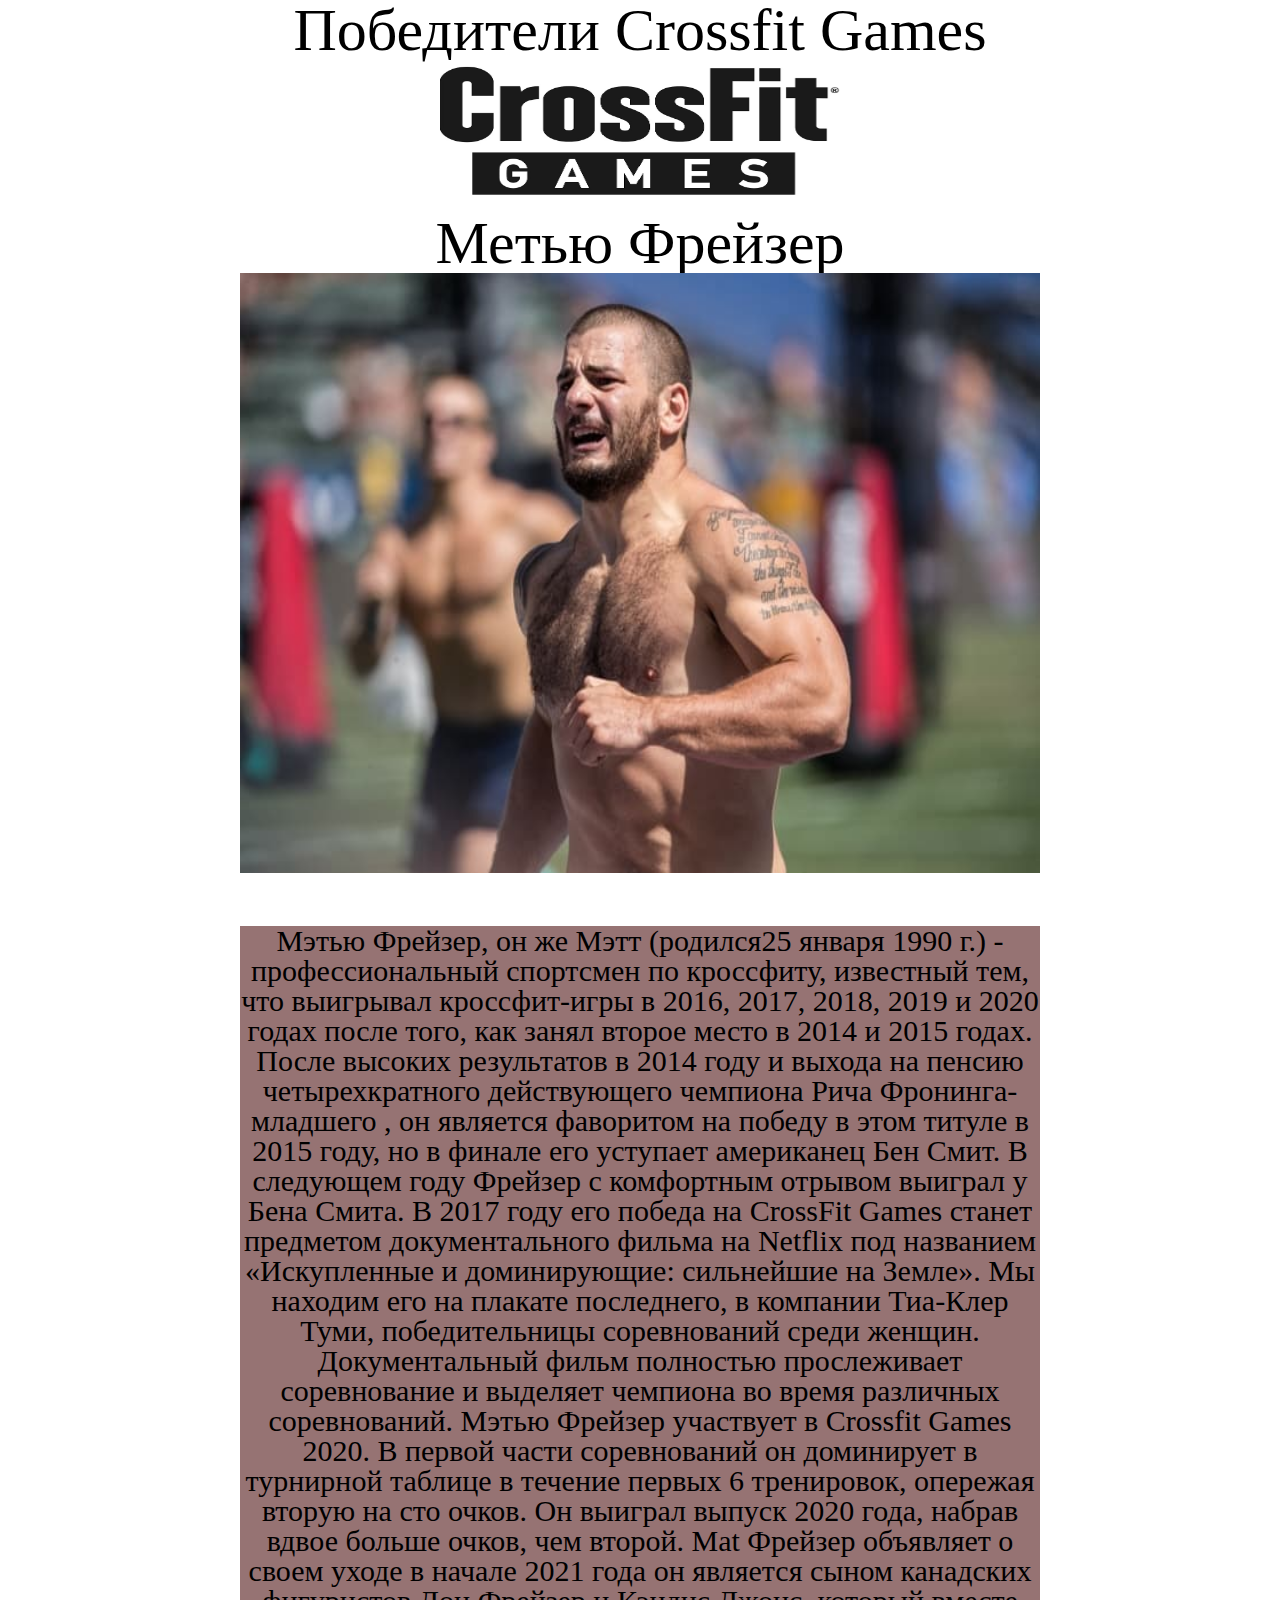
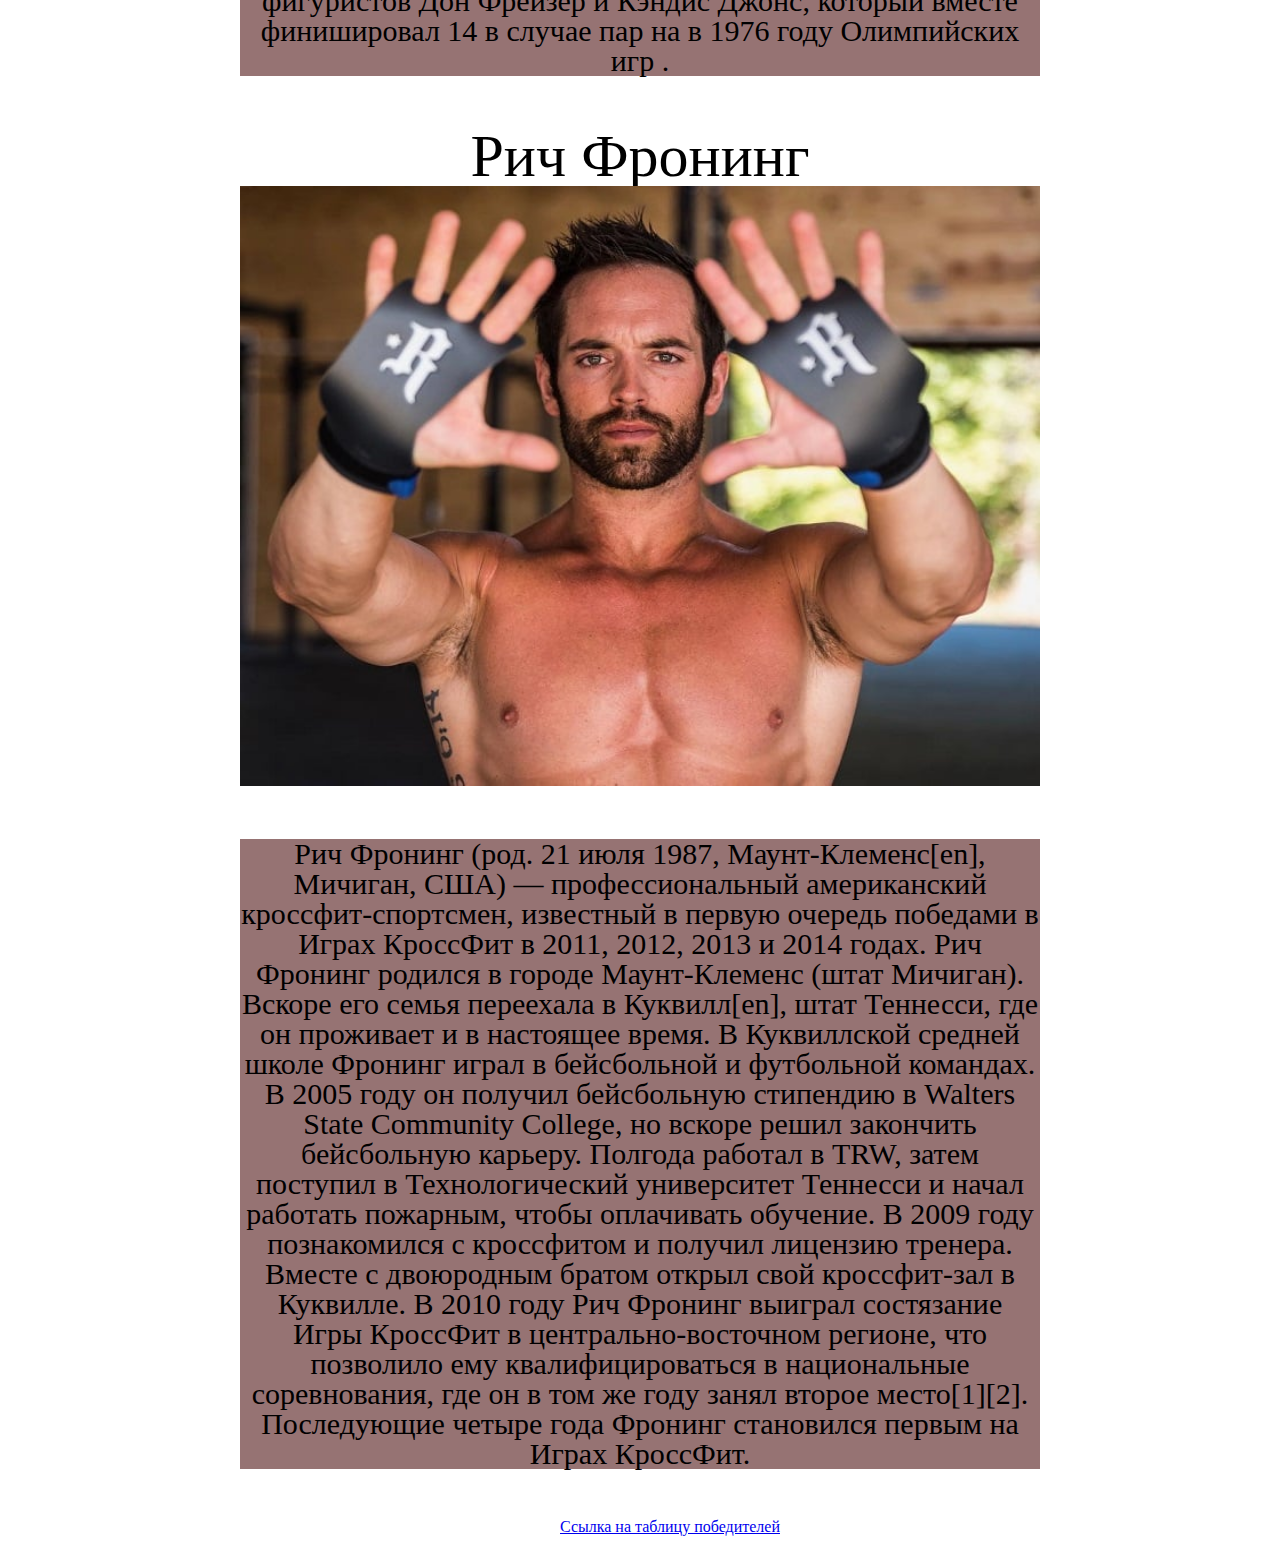
<file: index.html>
<!DOCTYPE html>
<html lang="ru">
<head>
	<meta charset="UTF-8">
	<title>Домашка</title>
	<link rel="stylesheet" href="/css/header.css">
</head>
<body>
<div >
<h1 > Победители Crossfit Games </h1>

<div class="logo" > <img  class="img_logo" src="images/CrossFit_Games_logo.jpg" alt="лого">
</div>


<div>

	<h2 > Метью Фрейзер</h2  >
	<div class="title_frazer" > <img class="img_frazer"  src="images/Metyu-Frejzer.jpg" alt="Метью Фрейзер"></div>
	
<p>  Мэтью Фрейзер, он же Мэтт (родился25 января 1990 г.) - профессиональный спортсмен по кроссфиту, известный тем, что выигрывал кроссфит-игры в 2016, 2017, 2018, 2019 и 2020 годах после того, как занял второе место в 2014 и 2015 годах. После высоких результатов в 2014 году и выхода на пенсию четырехкратного действующего чемпиона Рича Фронинга-младшего , он является фаворитом на победу в этом титуле в 2015 году, но в финале его уступает американец Бен Смит. В следующем году Фрейзер с комфортным отрывом выиграл у Бена Смита. В 2017 году его победа на CrossFit Games станет предметом документального фильма на Netflix под названием «Искупленные и доминирующие: сильнейшие на Земле». Мы находим его на плакате последнего, в компании Тиа-Клер Туми, победительницы соревнований среди женщин. Документальный фильм полностью прослеживает соревнование и выделяет чемпиона во время различных соревнований. Мэтью Фрейзер участвует в Crossfit Games 2020. В первой части соревнований он доминирует в турнирной таблице в течение первых 6 тренировок, опережая вторую на сто очков. Он выиграл выпуск 2020 года, набрав вдвое больше очков, чем второй. Mat Фрейзер объявляет о своем уходе в начале 2021 года он является сыном канадских фигуристов Дон Фрейзер и Кэндис Джонс, который вместе финишировал 14 в случае пар на в 1976 году Олимпийских игр .</p>
</div>

<div>

	<h3>Рич Фронинг</h3>
<div class="title_froning" > <img class="img_froning" src="images/Rich-Froning-1.jpg" alt="Рич Фронинг" > </div>

<p>
	Рич Фронинг (род. 21 июля 1987, Маунт-Клеменс[en], Мичиган, США) — профессиональный американский кроссфит-спортсмен, известный в первую очередь победами в Играх КроссФит в 2011, 2012, 2013 и 2014 годах. Рич Фронинг родился в городе Маунт-Клеменс (штат Мичиган). Вскоре его семья переехала в Куквилл[en], штат Теннесси, где он проживает и в настоящее время. В Куквиллской средней школе Фронинг играл в бейсбольной и футбольной командах. В 2005 году он получил бейсбольную стипендию в Walters State Community College, но вскоре решил закончить бейсбольную карьеру. Полгода работал в TRW, затем поступил в Технологический университет Теннесси и начал работать пожарным, чтобы оплачивать обучение. В 2009 году познакомился с кроссфитом и получил лицензию тренера. Вместе с двоюродным братом открыл свой кроссфит-зал в Куквилле. В 2010 году Рич Фронинг выиграл состязание Игры КроссФит в центрально-восточном регионе, что позволило ему квалифицироваться в национальные соревнования, где он в том же году занял второе место[1][2]. Последующие четыре года Фронинг становился первым на Играх КроссФит.
</p>
</div>


<div class="link" >
	<a href="table2/index.html"> Ссылка на таблицу победителей </a>
</div>


</div>
</body>
</html>
</file>
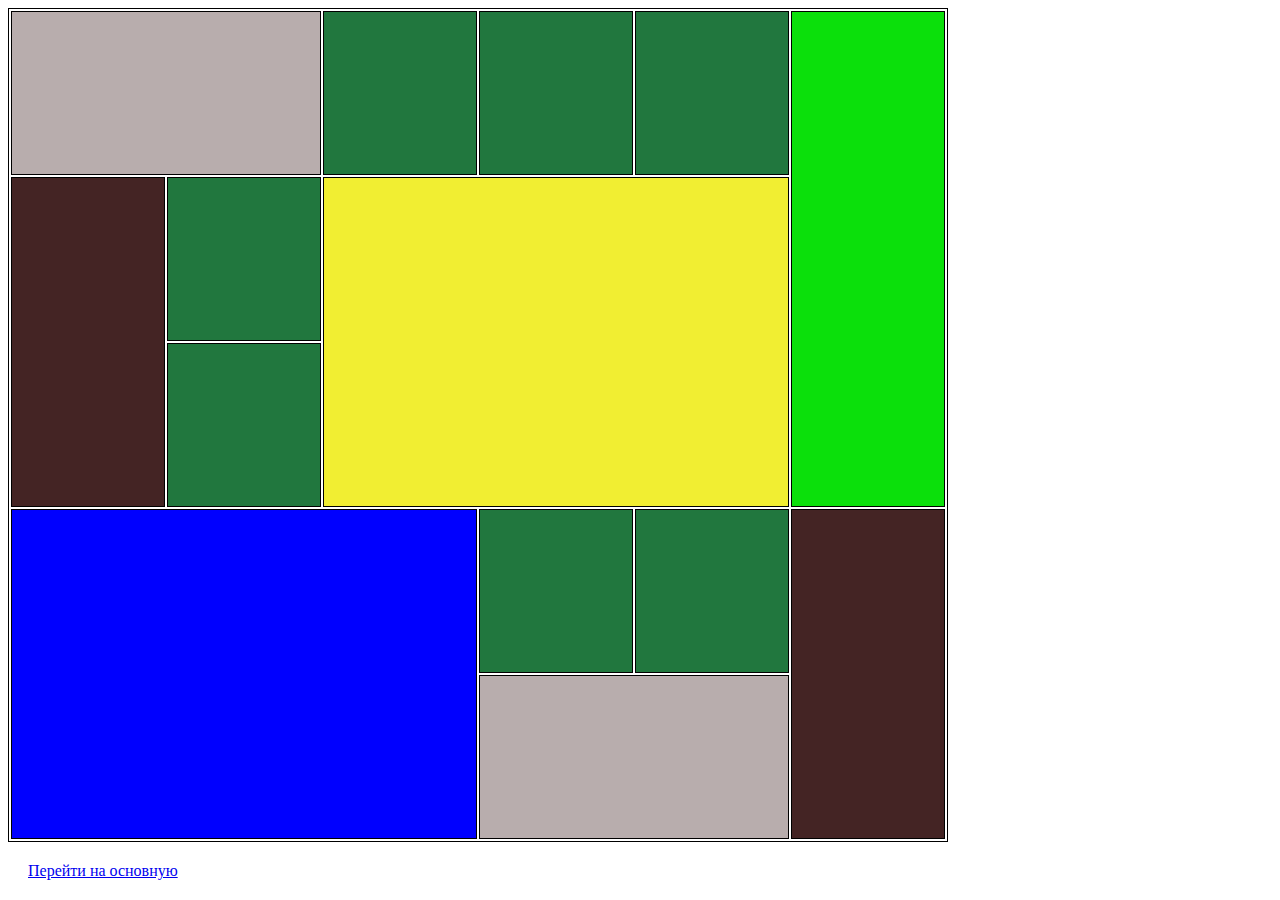
<file: table/index.html>
<!DOCTYPE html>
<html lang="en">
<head>
    <meta charset="UTF-8">
    <title>Table</title>
	<style>
		table ,td, tr, th {
			border: 1px solid #000;
		}
		td, tr {
			width: 150px;
			height: 160px;
		}
	</style> 
</head> 
<body> 
    <table>
        <tbody >
            <tr>
                <td style="background: rgb(184, 173, 173);" colspan="2"></td>
                <td  style="background: rgb(33, 119, 62);"></td>
                <td style="background: rgb(33, 119, 62);"></td>
                <td style="background: rgb(33, 119, 62);"></td>
                <td style="background: rgb(11, 224, 11);" rowspan="3"></td>
            </tr>
            <tr>
                <td style="background: rgb(68, 36, 36);" rowspan="2"></td>
                <td style="background: rgb(33, 119, 62);"></td>
                <td style="background: rgb(241, 238, 50);" rowspan="2" colspan="3"></td>
            </tr>
            <tr>
                <td style="background: rgb(33, 119, 62);"></td>
            </tr>
            <tr>
                <td style="background: rgb(0, 0, 255);" rowspan="2" colspan="3" ></td>
                <td style="background: rgb(33, 119, 62);"></td>
                <td style="background: rgb(33, 119, 62);"></td>
                <td style="background: rgb(68, 36, 36);" rowspan="2"></td>
            </tr>
            <tr>
                <td style="background: rgb(184, 173, 173);" colspan="2"></td>
            </tr>
        </tbody>
            </table>
 
    <div style="margin: 20px  ;">    
        <a href="../index.html">Перейти на основную</a>  
    </div>
</body>
</html>
</file>
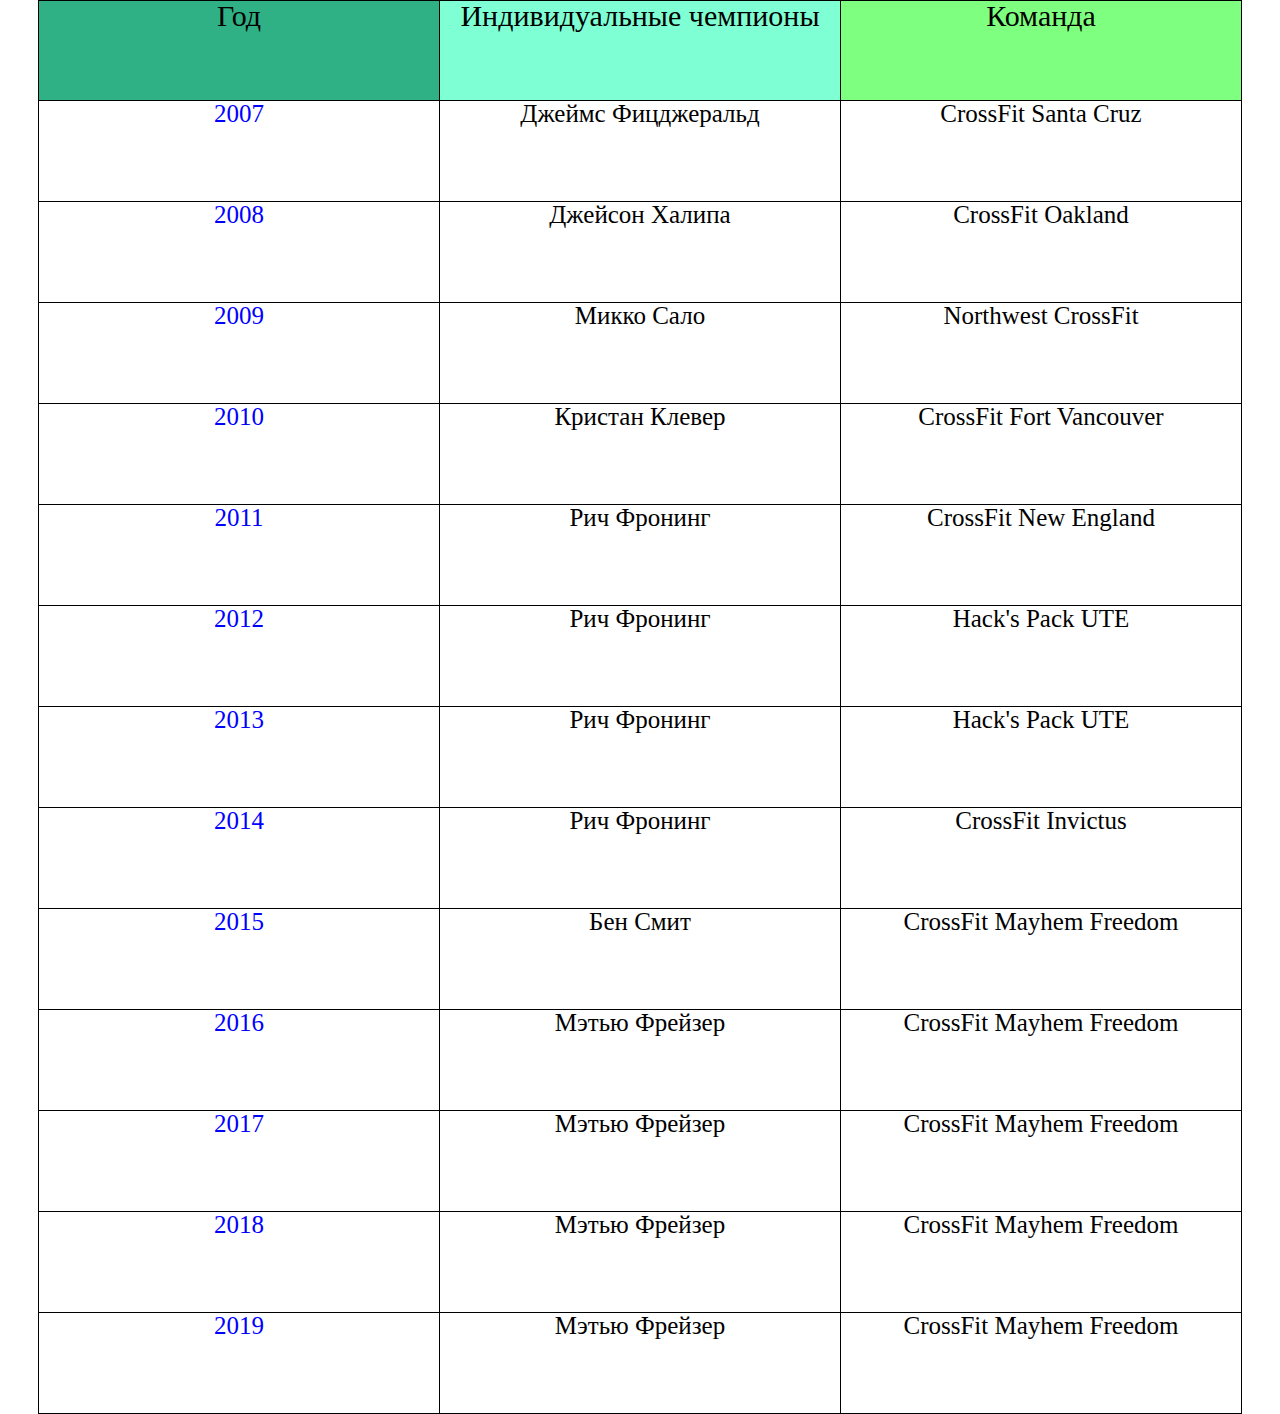
<file: table2/index.html>
<!DOCTYPE html>
<html lang="en">
<head>
    <meta charset="UTF-8">
    <title>Table2</title>
<link rel="stylesheet" href="../css/style.css">
</head>

<body>
    <table class="my_table">
        <tbody>
        <tr>
            <th class="header">Год</th>
            <th class="main" >Индивидуальные чемпионы</th>
            <th class="footer">Команда</th>
        </tr>
        <tr>
            <td class="year"  > 2007</td>
            <td >Джеймс Фицджеральд</td>
            <td >CrossFit Santa Cruz</td>
        </tr>	
        <tr>
            <td  class="year" >2008</td>
            <td >Джейсон Халипа</td>
            <td >CrossFit Oakland</td>
        </tr>
        <tr>
            <td class="year" >2009</td>
            <td >	Микко Сало</td>
            <td >Northwest CrossFit</td>
        </tr>
        <tr>
            <td class="year"  >2010</td>
            <td >Кристан Клевер</td>
            <td >CrossFit Fort Vancouver</td>
        </tr>
        <tr>
            <td class="year"  >2011</td>
            <td >Рич Фронинг </td>
            <td>CrossFit New England</td>
        </tr>
        <tr>
            <td class="year"  >2012</td>
            <td >Рич Фронинг</td>
            <td>Hack's Pack UTE</td>
        </tr>
        <tr>
            <td class="year" >2013 </td>
            <td>Рич Фронинг</td>
            <td>Hack's Pack UTE</td>
        </tr>
        <tr>
            <td class="year" >2014</td>
            <td >Рич Фронинг</td>
            <td >CrossFit Invictus</td>
        </tr>
        <tr>
            <td class="year">2015</td>
            <td >	Бен Смит</td>
            <td >	CrossFit Mayhem Freedom</td>
        </tr>
        <tr>
            <td class="year" >2016</td>
            <td >	Мэтью Фрейзер</td>
            <td >CrossFit Mayhem Freedom</td>
        </tr>
        <tr>
            <td  class="year" >2017</td>
            <td >Мэтью Фрейзер</td>
            <td >CrossFit Mayhem Freedom</td>
        </tr>
        <tr>
            <td  class="year"  >2018</td>
            <td >Мэтью Фрейзер</td>
            <td >CrossFit Mayhem Freedom</td>
        </tr>
        <tr>
            <td  class="year" >2019</td>
            <td >Мэтью Фрейзер</td>
            <td >CrossFit Mayhem Freedom</td>
        </tr>
    </tbody>
    </table>   
</body>
</html>
</file>
<file: css/header.css>
html, body, div, span, applet, object, iframe,
h1, h2, h3, h4, h5, h6, p, blockquote, pre,
a, abbr, acronym, address, big, cite, code,
del, dfn, em, img, ins, kbd, q, s, samp,
small, strike, strong, sub, sup, tt, var,
b, u, i, center,
dl, dt, dd, ol, ul, li,
fieldset, form, label, legend,
table, caption, tbody, tfoot, thead, tr, th, td,
article, aside, canvas, details, embed, 
figure, figcaption, footer, header, hgroup, 
menu, nav, output, ruby, section, summary,
time, mark, audio, video {
	margin: 0;
	padding: 0;
	border: 0;
	font-size: 100%;
	font: inherit;
	vertical-align: baseline;
}
/* HTML5 display-role reset for older browsers */
article, aside, details, figcaption, figure, 
footer, header, hgroup, menu, nav, section {
	display: block;
}
body {
	line-height: 1;
}
ol, ul {
	list-style: none;
}
blockquote, q {
	quotes: none;
}
blockquote:before, blockquote:after,
q:before, q:after {
	content: '';
	content: none;
}
table {
	border-collapse: collapse;
	border-spacing: 0;
}

table ,td, tr, th {
    border: 3px solid #000;
}
td, tr {
    width: 400px;
    height: 100px;
}
div {
    width: 900px; 
    margin: auto;
}

h1 {
    color: rgb(0, 0, 0); 
    text-align: center;
    font-size:60px;
}

.logo {  
    text-align: center;
}

.img_logo {
    width: 400px;
    height: 150px;  
}

h2 {
    text-align: center;
    font-size:60px;
    
}

.title_frazer {
    
    text-align: center

}

.img_frazer {

    width: 800px;
    height: 600px;
}

p {

    background:rgb(150, 115, 115); 
    text-align: center;    
    font-size:30px;   
     margin:50px; 
}

h3 {

    text-align: center; 
    font-size:60px  ; 

}

.title_froning {

    text-align: center

}

.img_froning {

    width: 800px;
    height: 600px;
}

.link {
     
    margin: 30px;
    text-align: center;
}
</file>
<file: css/style.css>
html, body, div, span, applet, object, iframe,
h1, h2, h3, h4, h5, h6, p, blockquote, pre,
a, abbr, acronym, address, big, cite, code,
del, dfn, em, img, ins, kbd, q, s, samp,
small, strike, strong, sub, sup, tt, var,
b, u, i, center,
dl, dt, dd, ol, ul, li,
fieldset, form, label, legend,
table, caption, tbody, tfoot, thead, tr, th, td,
article, aside, canvas, details, embed, 
figure, figcaption, footer, header, hgroup, 
menu, nav, output, ruby, section, summary,
time, mark, audio, video {
	margin: 0;
	padding: 0;
	border: 0;
	font-size: 100%;
	font: inherit;
	vertical-align: baseline;
}
/* HTML5 display-role reset for older browsers */
article, aside, details, figcaption, figure, 
footer, header, hgroup, menu, nav, section {
	display: block;
}
body {
	line-height: 1;
}
ol, ul {
	list-style: none;
}
blockquote, q {
	quotes: none;
}
blockquote:before, blockquote:after,
q:before, q:after {
	content: '';
	content: none;
}
table {
	border-collapse: collapse;
	border-spacing: 0;
}

table ,td, tr, th {
    border: 1px solid #000;
text-align: center;
margin: auto;
}
td, tr {
    width: 400px;
    height: 100px;
}

.my_table td {

    font-size: 25px; 
    text-align: center;
}

.header {

    font-size:30px; 
    background-color: rgb(47, 177, 133);
}

.main {
    font-size:30px; 
    background-color: aquamarine; 
}

.footer {

    font-size:30px; 
    background-color: rgb(127, 255, 127);
}

.title {

    font-size: 25px; 
    text-align: center; 
    color: blue;
}

.year {

    font-size: 25px; 
    text-align: center; 
    color: blue;
}
</file>
